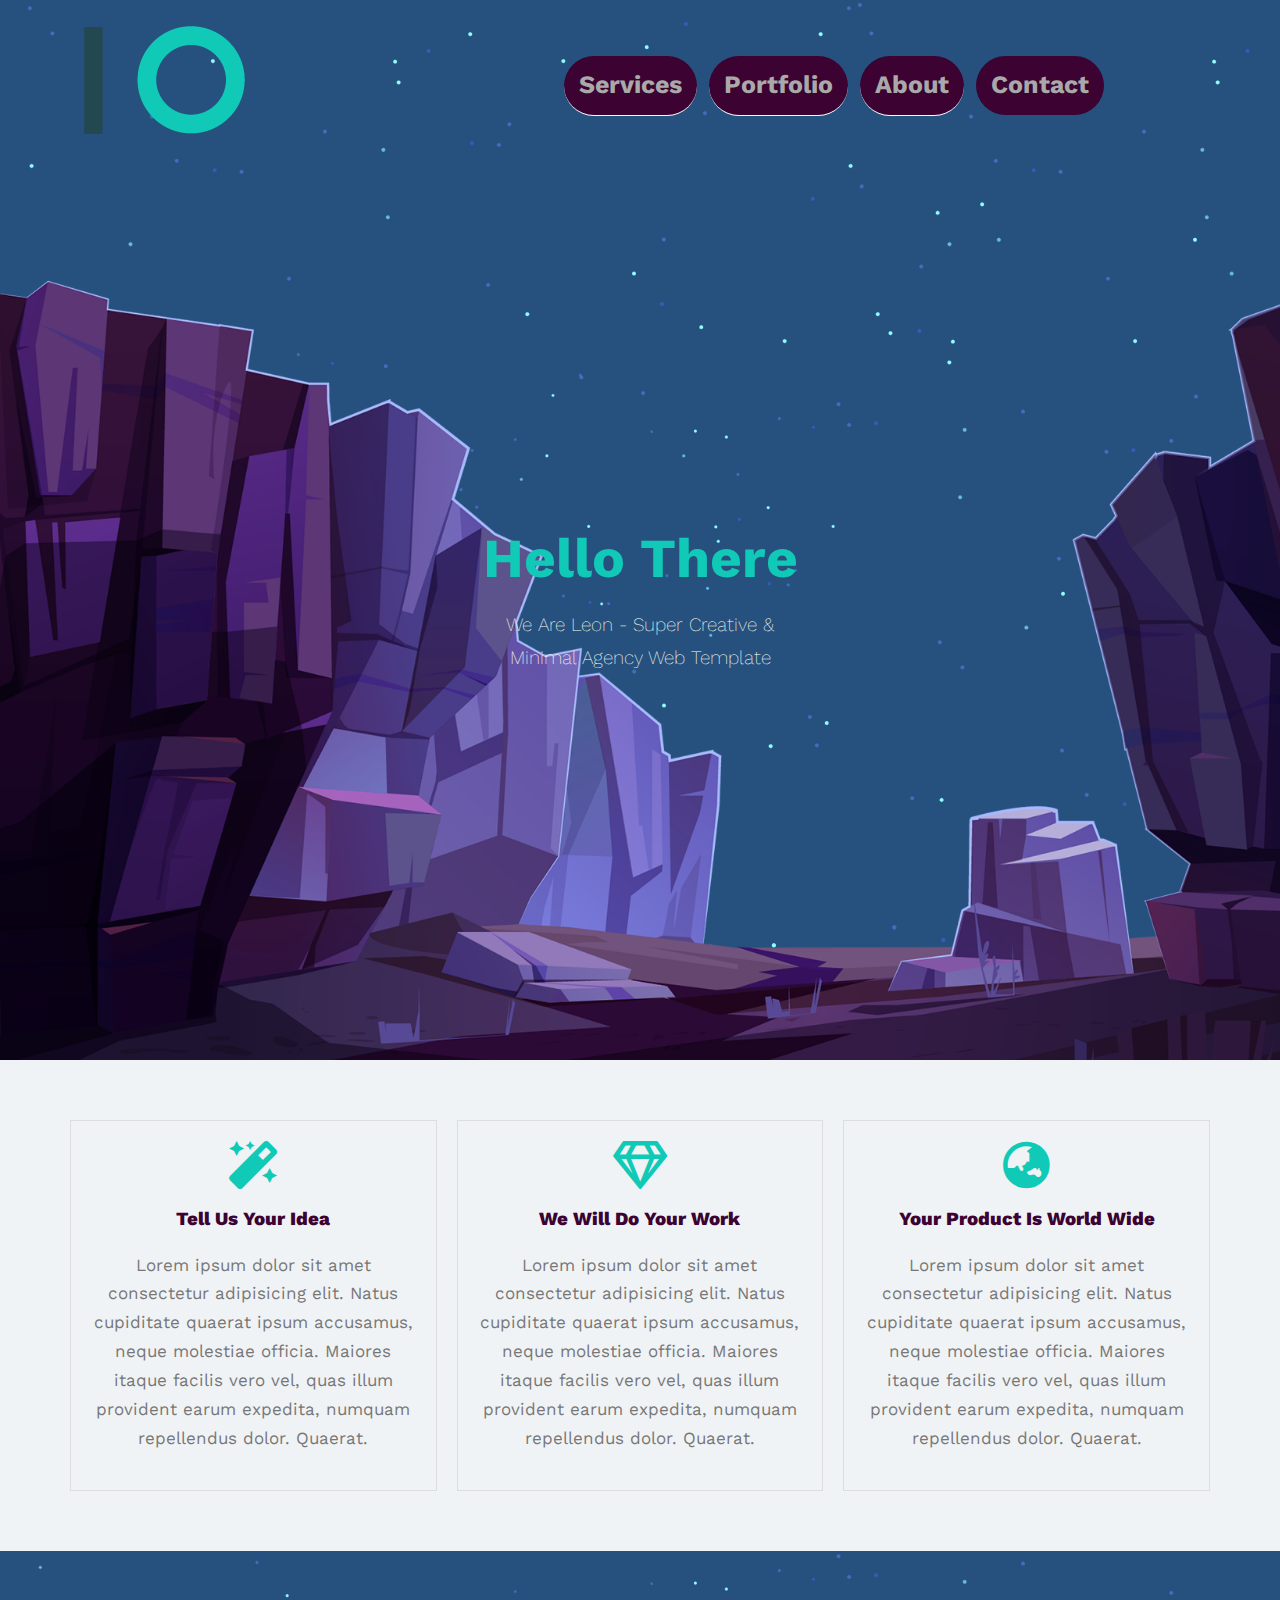
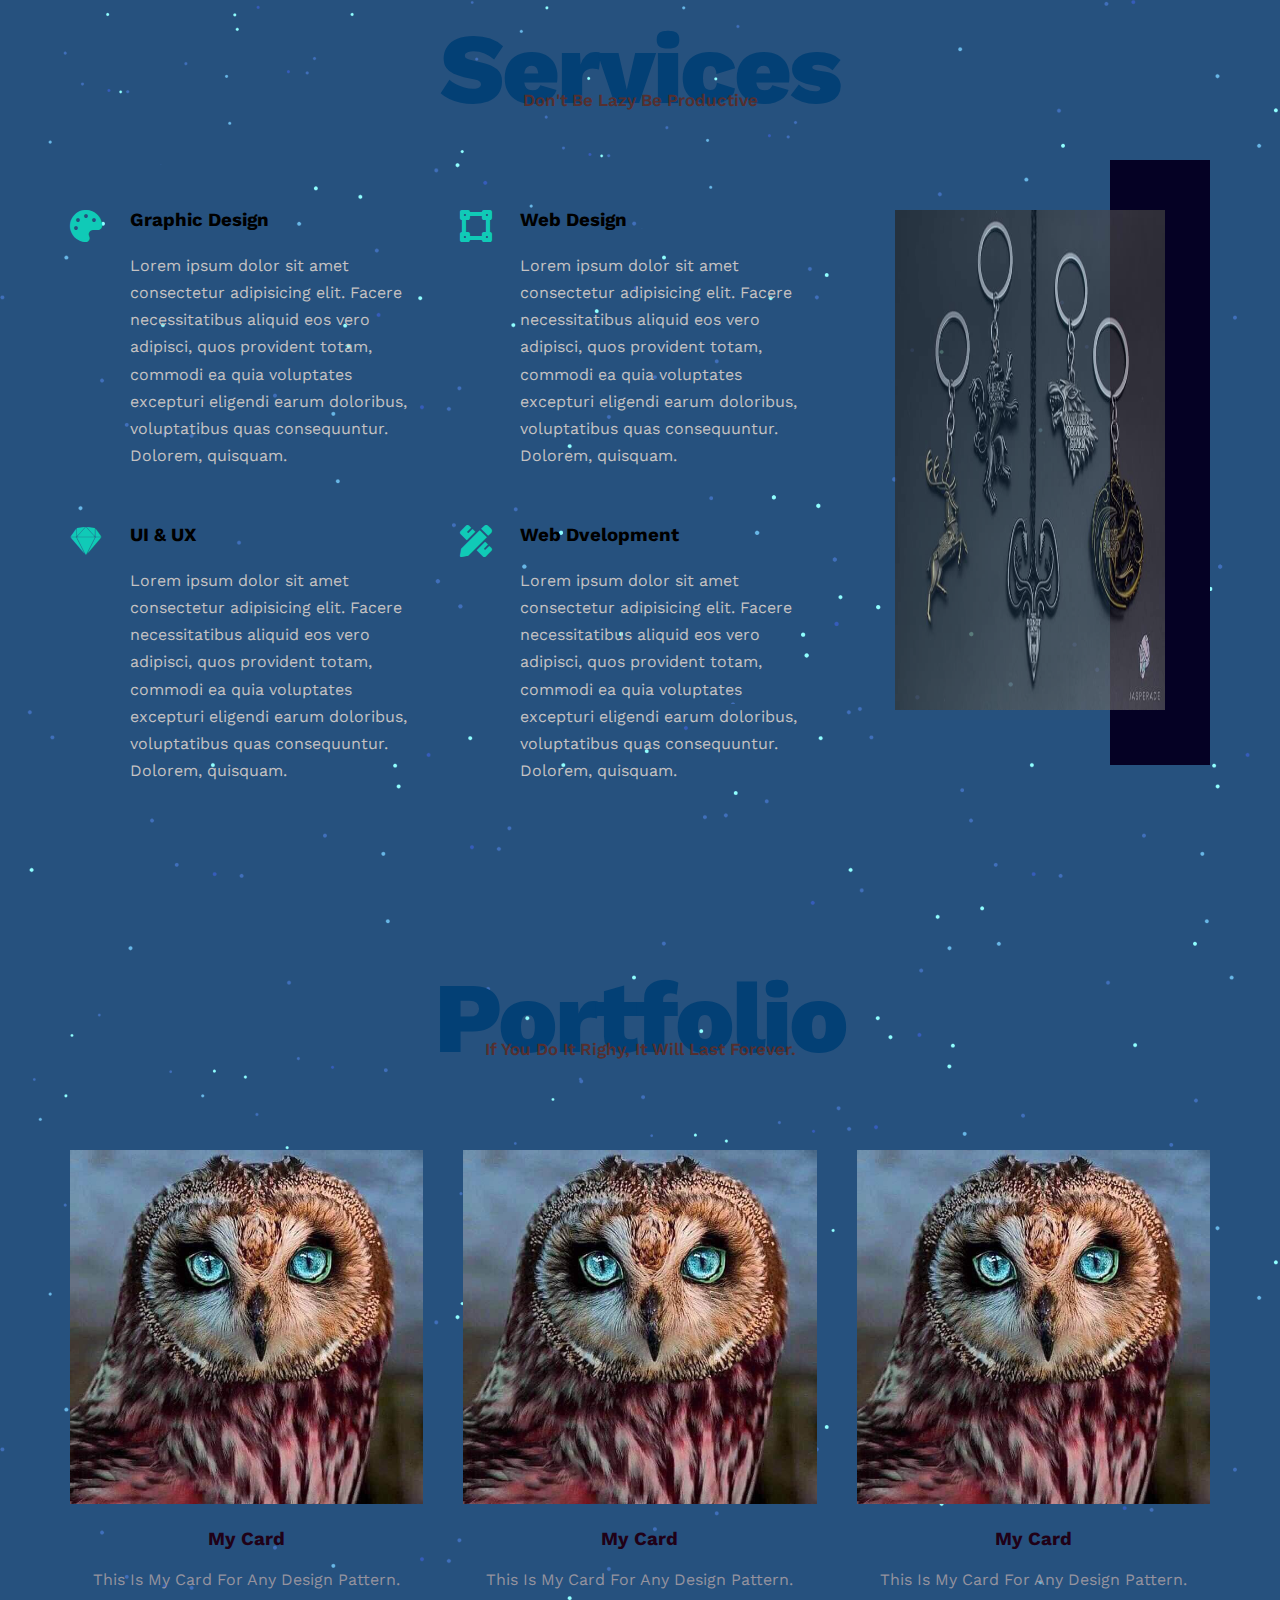
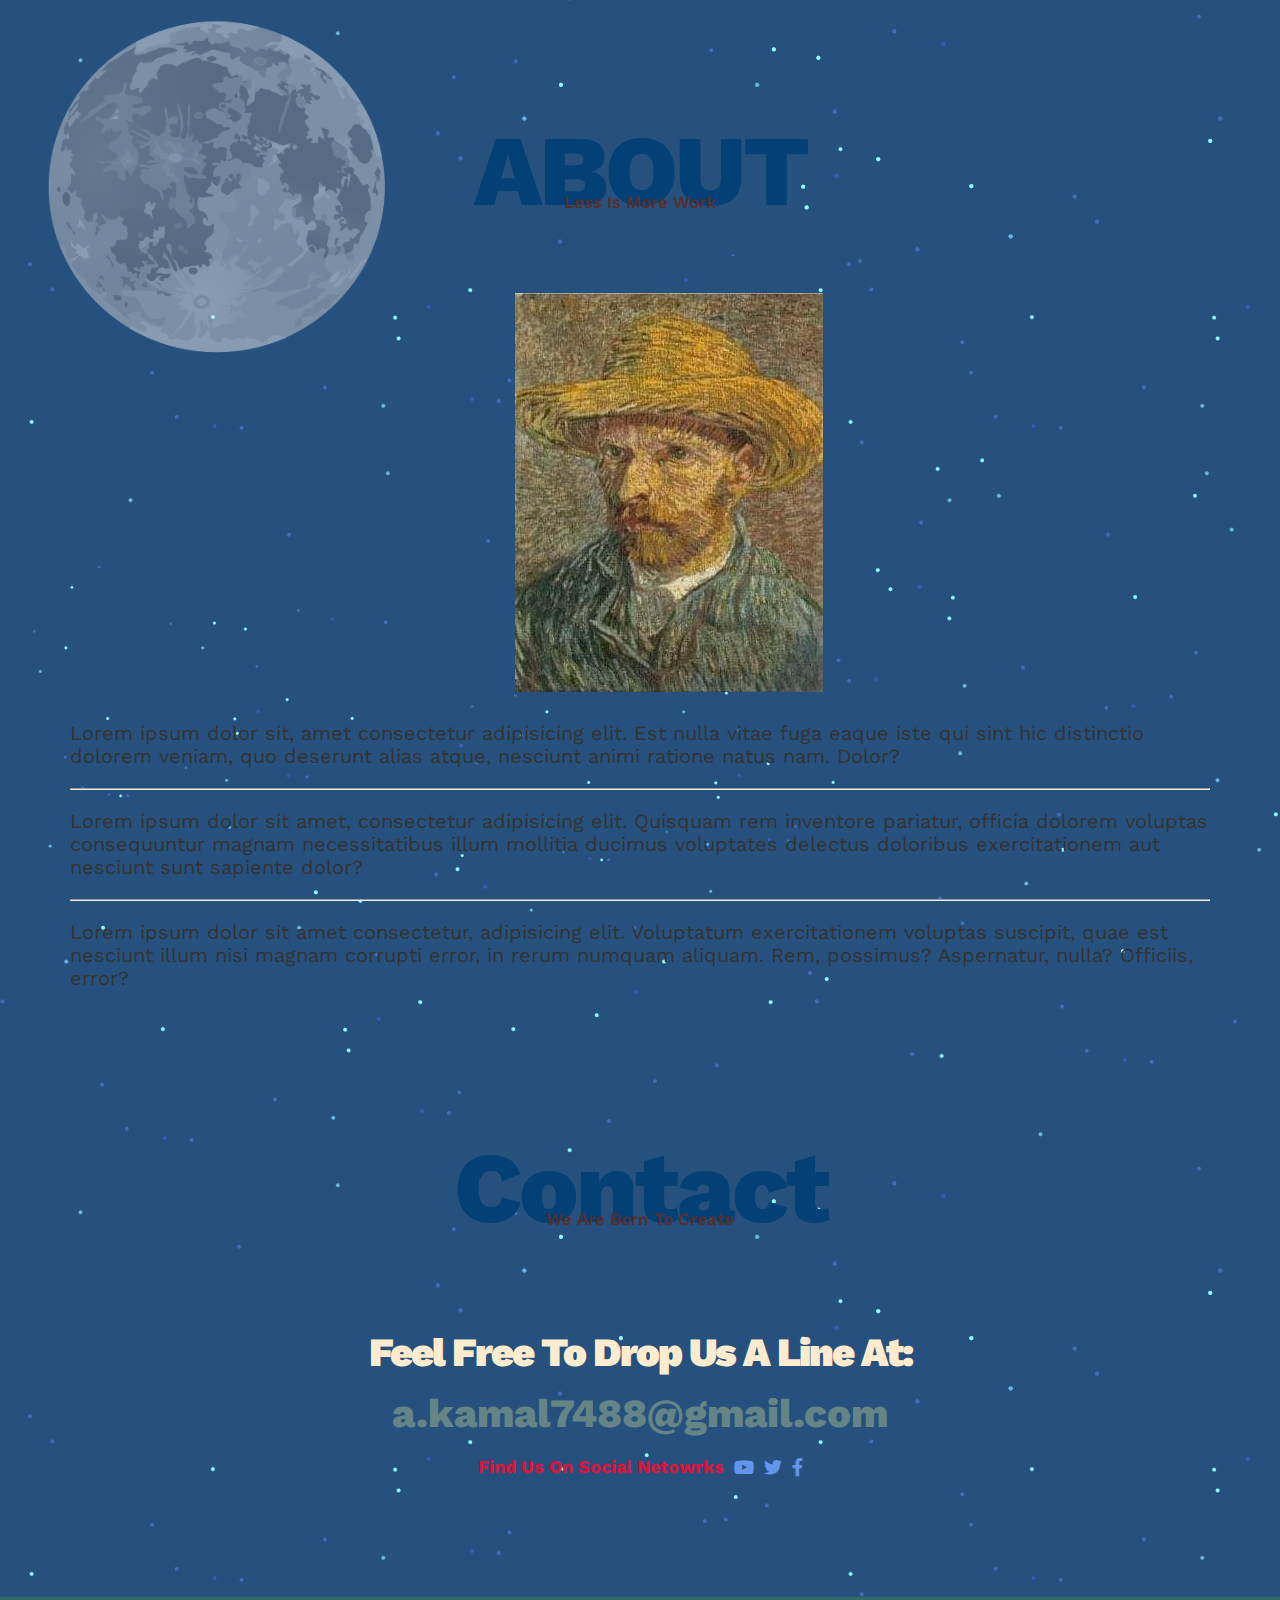
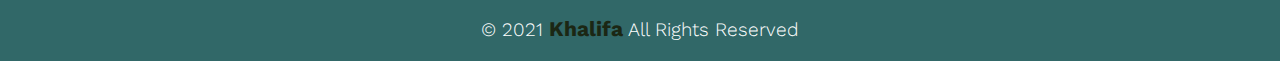
<file: temp1/index.html>
<!DOCTYPE html>
<html>

<head>
    <meta charset="utf-8">
    <meta http-equiv="X-UA-Compatible" content="IE=edge">
    <title></title>
    <meta name="description" content="">
    <meta name="viewport" content="width=device-width, initial-scale=1">
    <!--main temp css file -->
    <link rel="stylesheet" href="css/style.css">
    <!--normalize css file (recommended search if you don't know it)-->
    <link rel="stylesheet" href="css/normalize.css">
    <!--FontAwesome v5 Liberary-->
    <link rel="stylesheet" href="css/all.min.css">
    <!--google fonts link to link the specific font-family-->
    <link rel="preconnect" href="https://fonts.googleapis.com">
    <link rel="preconnect" href="https://fonts.gstatic.com" crossorigin>
    <link href="https://fonts.googleapis.com/css2?family=Work+Sans:ital,wght@0,100;0,400;0,500;0,700;0,800;1,100;1,500&display=swap" rel="stylesheet">

</head>

<body>

    <!--start header-->
    <div class="header">
        <div class="container">
            <img src="images/logo.png" alt="logo">
            <div class="links">
                <span class="icon">
                <span></span>
                <span></span>
                <span></span>
                </span>
                <ul>
                    <li> <a href="#services">Services</a></li>
                    <li> <a href="#portfolio">Portfolio</a></li>
                    <li> <a href="#about">About</a></li>
                    <li> <a href="#contact">Contact</a></li>
                </ul>

            </div>
        </div>
    </div>
    <!--end header-->
    <!--start landing -->
    <div class="landing">
        <div class="intro-text">
            <h1>Hello There</h1>
            <p>We Are Leon - Super Creative & Minimal Agency Web Template</p>
        </div>
    </div>
    <!--end landing -->
    <!-- start features section -->

    <div class="features">
        <div class="container">
            <div class="feat">
                <i class="fas fa-magic fa-3x"></i>
                <h3>Tell Us Your Idea</h3>
                <p>Lorem ipsum dolor sit amet consectetur adipisicing elit. Natus cupiditate quaerat ipsum accusamus, neque molestiae officia. Maiores itaque facilis vero vel, quas illum provident earum expedita, numquam repellendus dolor. Quaerat.</p>
            </div>

            <div class="feat">
                <i class="far fa-gem fa-3x"></i>
                <h3>We Will Do Your Work</h3>
                <p>Lorem ipsum dolor sit amet consectetur adipisicing elit. Natus cupiditate quaerat ipsum accusamus, neque molestiae officia. Maiores itaque facilis vero vel, quas illum provident earum expedita, numquam repellendus dolor. Quaerat.</p>
            </div>
            <div class="feat">
                <i class="fas fa-globe-asia fa-3x"></i>
                <h3>Your Product Is World Wide</h3>
                <p>Lorem ipsum dolor sit amet consectetur adipisicing elit. Natus cupiditate quaerat ipsum accusamus, neque molestiae officia. Maiores itaque facilis vero vel, quas illum provident earum expedita, numquam repellendus dolor. Quaerat.</p>
            </div>
        </div>
    </div>
    <!-- end features section -->

    <!-- start services section -->
    <div class="services" id="services">
        <div class="container">
            <h2 class="special-heading">Services</h2>
            <p>Don't Be Lazy Be Productive</p>
            <div class="services-content">
                <div class="col">
                    <!-- start service -->
                    <div class="srv">
                        <i class="fas fa-palette fa-2x"></i>
                        <div class="text">
                            <h3>Graphic Design</h3>
                            <p>Lorem ipsum dolor sit amet consectetur adipisicing elit. Facere necessitatibus aliquid eos vero adipisci, quos provident totam, commodi ea quia voluptates excepturi eligendi earum doloribus, voluptatibus quas consequuntur.
                                Dolorem, quisquam.</p>
                        </div>
                    </div>
                    <div class="srv">
                        <i class="fab fa-sketch fa-2x"></i>
                        <div class="text">
                            <h3>UI & UX</h3>
                            <p>Lorem ipsum dolor sit amet consectetur adipisicing elit. Facere necessitatibus aliquid eos vero adipisci, quos provident totam, commodi ea quia voluptates excepturi eligendi earum doloribus, voluptatibus quas consequuntur.
                                Dolorem, quisquam.</p>
                        </div>
                    </div>



                    <!-- end service -->

                </div>

                <div class="col">
                    <!-- start service -->
                    <div class="srv">
                        <i class="fas fa-vector-square fa-2x"></i>
                        <div class="text">
                            <h3>Web Design</h3>
                            <p>Lorem ipsum dolor sit amet consectetur adipisicing elit. Facere necessitatibus aliquid eos vero adipisci, quos provident totam, commodi ea quia voluptates excepturi eligendi earum doloribus, voluptatibus quas consequuntur.
                                Dolorem, quisquam.</p>
                        </div>
                    </div>
                    <div class="srv">
                        <i class="fas fa-pencil-ruler fa-2x"></i>
                        <div class="text">
                            <h3>Web Dvelopment</h3>
                            <p>Lorem ipsum dolor sit amet consectetur adipisicing elit. Facere necessitatibus aliquid eos vero adipisci, quos provident totam, commodi ea quia voluptates excepturi eligendi earum doloribus, voluptatibus quas consequuntur.
                                Dolorem, quisquam.</p>
                        </div>
                    </div>



                    <!-- end service -->

                </div>
                <div class="col">
                    <div class="image">
                        <img class="image-col" src="images/aa.jpg" alt="">
                    </div>


                </div>





            </div>


        </div>





    </div>
    <!-- end services section -->
    <!-- start Portfolio -->
    <div class="portfolio" id="portfolio">
        <div class="container">
            <h2 class="special-heading">Portfolio</h2>
            <p>If You Do It Righy, It Will Last Forever.</p>
            <div class="portfolio-content">
                <div class="card">
                    <img src="images/s3.jpg" alt="">
                    <div class="info">
                        <h3>My Card</h3>
                        <p>This Is My Card For Any Design Pattern.</p>
                    </div>
                </div>
                <div class="card">
                    <img src="images/s3.jpg" alt="">
                    <div class="info">
                        <h3>My Card</h3>
                        <p>This Is My Card For Any Design Pattern.</p>
                    </div>
                </div>
                <div class="card">
                    <img src="images/s3.jpg" alt="">
                    <div class="info">
                        <h3>My Card</h3>
                        <p>This Is My Card For Any Design Pattern.</p>
                    </div>
                </div>
            </div>
        </div>

    </div>


    <!-- end Portfolio -->
    <!-- start about section -->
    <div class="about" id="about">
        <div class="container">
            <h2 class="special-heading">ABOUT</h2>
            <p>Less Is More Work</p>
            <div class="about-content">
                <div class="image">
                    <img class="van" src="images/s1.jpg" alt="a">
                    <div class="img">
                        <img src="images/moon_PNG29.png" alt="aaaa">
                    </div>
                </div>
                <div class="text">
                    <p>Lorem ipsum dolor sit, amet consectetur adipisicing elit. Est nulla vitae fuga eaque iste qui sint hic distinctio dolorem veniam, quo deserunt alias atque, nesciunt animi ratione natus nam. Dolor?</p>
                    <hr />
                    <p>Lorem ipsum dolor sit amet, consectetur adipisicing elit. Quisquam rem inventore pariatur, officia dolorem voluptas consequuntur magnam necessitatibus illum mollitia ducimus voluptates delectus doloribus exercitationem aut nesciunt
                        sunt sapiente dolor?</p>
                    <hr />
                    <p>Lorem ipsum dolor sit amet consectetur, adipisicing elit. Voluptatum exercitationem voluptas suscipit, quae est nesciunt illum nisi magnam corrupti error, in rerum numquam aliquam. Rem, possimus? Aspernatur, nulla? Officiis, error?</p>
                </div>
            </div>
        </div>
    </div>


    <!-- end about section -->


    <!-- start contact section -->
    <div class="contact" id="contact">
        <div class="container">
            <h2 class="special-heading">Contact</h2>
            <p>We Are Born To Create</p>
            <div class="info">
                <p class="label">Feel Free To Drop Us A Line At:</p>
                <a href="mailto:a.kamal7488@gmail.com?subject=contact">a.kamal7488@gmail.com</a>
                <div class="social">
                    Find Us On Social Netowrks
                    <i class="fab fa-youtube"></i>
                    <i class="fab fa-twitter"></i>
                    <i class="fab fa-facebook-f"></i>
                </div>

            </div>

        </div>
    </div>
    <!-- end contact section -->
    <!-- start footer -->
    <div class="footer">
        &copy; 2021 <span>Khalifa</span> All Rights Reserved
    </div>
    <!-- end footer -->

</body>

</html>
</file>
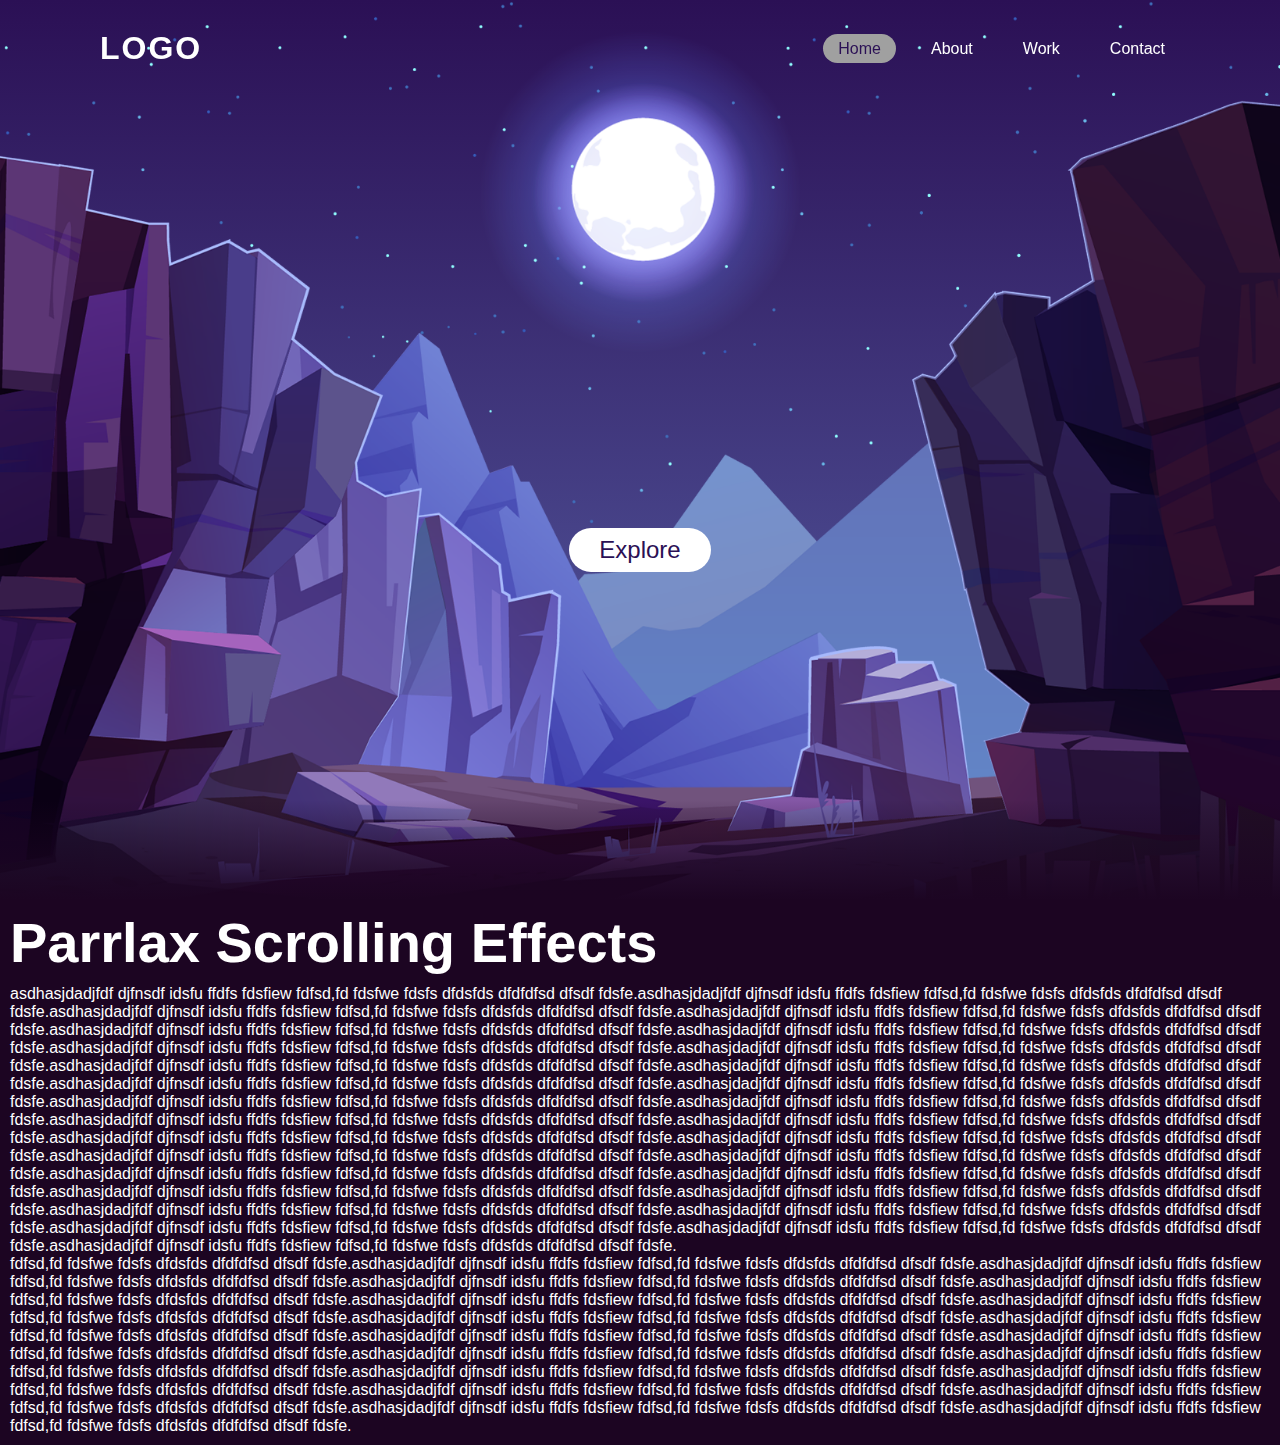
<file: landPage/land.html>
<!DOCTYPE html>
<html lang="en">

<head>
    <meta charset="UTF-8">
    <meta http-equiv="X-UA-Compatible" content="IE=edge">
    <meta name="viewport" content="width=device-width, initial-scale=1.0">
    <title>Document</title>
    <link rel="stylesheet" href="style.css">
</head>

<body>
    <header>
        <a href="#" class="logo">Logo</a>
        <ul>
            <li><a href="#" class="active">Home</a></li>
            <li><a href="#">About</a></li>
            <li><a href="#">Work</a></li>
            <li><a href="#">Contact</a></li>
        </ul>
    </header>
    <section>
        <img src="stars.png" id="stars">
        <img src="moon.png" id="moon">
        <h2 id="text">Moon Light</h2>
        <a href="#sec" id="btn">Explore</a>
        <img src="mountains_behind.png" id="mountains_behind">
        <img src="mountains_front.png" id="mountains_front">
    </section>
    <div class="sec" id="sec">
        <h2>Parrlax Scrolling Effects</h2>
        <p>asdhasjdadjfdf djfnsdf idsfu ffdfs fdsfiew fdfsd,fd fdsfwe fdsfs dfdsfds dfdfdfsd dfsdf fdsfe.asdhasjdadjfdf djfnsdf idsfu ffdfs fdsfiew fdfsd,fd fdsfwe fdsfs dfdsfds dfdfdfsd dfsdf fdsfe.asdhasjdadjfdf djfnsdf idsfu ffdfs fdsfiew fdfsd,fd fdsfwe
            fdsfs dfdsfds dfdfdfsd dfsdf fdsfe.asdhasjdadjfdf djfnsdf idsfu ffdfs fdsfiew fdfsd,fd fdsfwe fdsfs dfdsfds dfdfdfsd dfsdf fdsfe.asdhasjdadjfdf djfnsdf idsfu ffdfs fdsfiew fdfsd,fd fdsfwe fdsfs dfdsfds dfdfdfsd dfsdf fdsfe.asdhasjdadjfdf djfnsdf
            idsfu ffdfs fdsfiew fdfsd,fd fdsfwe fdsfs dfdsfds dfdfdfsd dfsdf fdsfe.asdhasjdadjfdf djfnsdf idsfu ffdfs fdsfiew fdfsd,fd fdsfwe fdsfs dfdsfds dfdfdfsd dfsdf fdsfe.asdhasjdadjfdf djfnsdf idsfu ffdfs fdsfiew fdfsd,fd fdsfwe fdsfs dfdsfds dfdfdfsd
            dfsdf fdsfe.asdhasjdadjfdf djfnsdf idsfu ffdfs fdsfiew fdfsd,fd fdsfwe fdsfs dfdsfds dfdfdfsd dfsdf fdsfe.asdhasjdadjfdf djfnsdf idsfu ffdfs fdsfiew fdfsd,fd fdsfwe fdsfs dfdsfds dfdfdfsd dfsdf fdsfe.asdhasjdadjfdf djfnsdf idsfu ffdfs fdsfiew
            fdfsd,fd fdsfwe fdsfs dfdsfds dfdfdfsd dfsdf fdsfe.asdhasjdadjfdf djfnsdf idsfu ffdfs fdsfiew fdfsd,fd fdsfwe fdsfs dfdsfds dfdfdfsd dfsdf fdsfe.asdhasjdadjfdf djfnsdf idsfu ffdfs fdsfiew fdfsd,fd fdsfwe fdsfs dfdsfds dfdfdfsd dfsdf fdsfe.asdhasjdadjfdf
            djfnsdf idsfu ffdfs fdsfiew fdfsd,fd fdsfwe fdsfs dfdsfds dfdfdfsd dfsdf fdsfe.asdhasjdadjfdf djfnsdf idsfu ffdfs fdsfiew fdfsd,fd fdsfwe fdsfs dfdsfds dfdfdfsd dfsdf fdsfe.asdhasjdadjfdf djfnsdf idsfu ffdfs fdsfiew fdfsd,fd fdsfwe fdsfs dfdsfds
            dfdfdfsd dfsdf fdsfe.asdhasjdadjfdf djfnsdf idsfu ffdfs fdsfiew fdfsd,fd fdsfwe fdsfs dfdsfds dfdfdfsd dfsdf fdsfe.asdhasjdadjfdf djfnsdf idsfu ffdfs fdsfiew fdfsd,fd fdsfwe fdsfs dfdsfds dfdfdfsd dfsdf fdsfe.asdhasjdadjfdf djfnsdf idsfu ffdfs
            fdsfiew fdfsd,fd fdsfwe fdsfs dfdsfds dfdfdfsd dfsdf fdsfe.asdhasjdadjfdf djfnsdf idsfu ffdfs fdsfiew fdfsd,fd fdsfwe fdsfs dfdsfds dfdfdfsd dfsdf fdsfe.asdhasjdadjfdf djfnsdf idsfu ffdfs fdsfiew fdfsd,fd fdsfwe fdsfs dfdsfds dfdfdfsd dfsdf
            fdsfe.asdhasjdadjfdf djfnsdf idsfu ffdfs fdsfiew fdfsd,fd fdsfwe fdsfs dfdsfds dfdfdfsd dfsdf fdsfe.asdhasjdadjfdf djfnsdf idsfu ffdfs fdsfiew fdfsd,fd fdsfwe fdsfs dfdsfds dfdfdfsd dfsdf fdsfe.asdhasjdadjfdf djfnsdf idsfu ffdfs fdsfiew fdfsd,fd
            fdsfwe fdsfs dfdsfds dfdfdfsd dfsdf fdsfe.asdhasjdadjfdf djfnsdf idsfu ffdfs fdsfiew fdfsd,fd fdsfwe fdsfs dfdsfds dfdfdfsd dfsdf fdsfe.asdhasjdadjfdf djfnsdf idsfu ffdfs fdsfiew fdfsd,fd fdsfwe fdsfs dfdsfds dfdfdfsd dfsdf fdsfe.asdhasjdadjfdf
            djfnsdf idsfu ffdfs fdsfiew fdfsd,fd fdsfwe fdsfs dfdsfds dfdfdfsd dfsdf fdsfe.asdhasjdadjfdf djfnsdf idsfu ffdfs fdsfiew fdfsd,fd fdsfwe fdsfs dfdsfds dfdfdfsd dfsdf fdsfe.asdhasjdadjfdf djfnsdf idsfu ffdfs fdsfiew fdfsd,fd fdsfwe fdsfs dfdsfds
            dfdfdfsd dfsdf fdsfe. <br> fdfsd,fd fdsfwe fdsfs dfdsfds dfdfdfsd dfsdf fdsfe.asdhasjdadjfdf djfnsdf idsfu ffdfs fdsfiew fdfsd,fd fdsfwe fdsfs dfdsfds dfdfdfsd dfsdf fdsfe.asdhasjdadjfdf djfnsdf idsfu ffdfs fdsfiew fdfsd,fd fdsfwe fdsfs dfdsfds
            dfdfdfsd dfsdf fdsfe.asdhasjdadjfdf djfnsdf idsfu ffdfs fdsfiew fdfsd,fd fdsfwe fdsfs dfdsfds dfdfdfsd dfsdf fdsfe.asdhasjdadjfdf djfnsdf idsfu ffdfs fdsfiew fdfsd,fd fdsfwe fdsfs dfdsfds dfdfdfsd dfsdf fdsfe.asdhasjdadjfdf djfnsdf idsfu ffdfs
            fdsfiew fdfsd,fd fdsfwe fdsfs dfdsfds dfdfdfsd dfsdf fdsfe.asdhasjdadjfdf djfnsdf idsfu ffdfs fdsfiew fdfsd,fd fdsfwe fdsfs dfdsfds dfdfdfsd dfsdf fdsfe.asdhasjdadjfdf djfnsdf idsfu ffdfs fdsfiew fdfsd,fd fdsfwe fdsfs dfdsfds dfdfdfsd dfsdf
            fdsfe.asdhasjdadjfdf djfnsdf idsfu ffdfs fdsfiew fdfsd,fd fdsfwe fdsfs dfdsfds dfdfdfsd dfsdf fdsfe.asdhasjdadjfdf djfnsdf idsfu ffdfs fdsfiew fdfsd,fd fdsfwe fdsfs dfdsfds dfdfdfsd dfsdf fdsfe.asdhasjdadjfdf djfnsdf idsfu ffdfs fdsfiew fdfsd,fd
            fdsfwe fdsfs dfdsfds dfdfdfsd dfsdf fdsfe.asdhasjdadjfdf djfnsdf idsfu ffdfs fdsfiew fdfsd,fd fdsfwe fdsfs dfdsfds dfdfdfsd dfsdf fdsfe.asdhasjdadjfdf djfnsdf idsfu ffdfs fdsfiew fdfsd,fd fdsfwe fdsfs dfdsfds dfdfdfsd dfsdf fdsfe.asdhasjdadjfdf
            djfnsdf idsfu ffdfs fdsfiew fdfsd,fd fdsfwe fdsfs dfdsfds dfdfdfsd dfsdf fdsfe.asdhasjdadjfdf djfnsdf idsfu ffdfs fdsfiew fdfsd,fd fdsfwe fdsfs dfdsfds dfdfdfsd dfsdf fdsfe.asdhasjdadjfdf djfnsdf idsfu ffdfs fdsfiew fdfsd,fd fdsfwe fdsfs dfdsfds
            dfdfdfsd dfsdf fdsfe.asdhasjdadjfdf djfnsdf idsfu ffdfs fdsfiew fdfsd,fd fdsfwe fdsfs dfdsfds dfdfdfsd dfsdf fdsfe.asdhasjdadjfdf djfnsdf idsfu ffdfs fdsfiew fdfsd,fd fdsfwe fdsfs dfdsfds dfdfdfsd dfsdf fdsfe.asdhasjdadjfdf djfnsdf idsfu ffdfs
            fdsfiew fdfsd,fd fdsfwe fdsfs dfdsfds dfdfdfsd dfsdf fdsfe. <br> </p>
    </div>
    <script>
        let stars = document.getElementById('stars');
        let btn = document.getElementById('btn');
        let text = document.getElementById('text');
        let moon = document.getElementById('moon');
        let mountains_behind = document.getElementById('mountains_behind');
        let mountains_front = document.getElementById('mountains_front');
        let header = document.querySelector('header');
        window.addEventListener('scroll', function() {
            let value = window.scrollY;
            stars.style.left = value * 0.25 + 'px';
            moon.style.top = value * 1.05 + 'px';
            moon.style.right = value * 1.05 + 'px';
            mountains_behind.style.top = value * 0.5 + 'px';
            mountains_front.style.top = value * 0 + 'px';
            text.style.marginRight = value * 4 + 'px';
            text.style.marginTop = value * 2 + 'px';
            btn.style.marginTop = value * 2 + 'px';
            header.style.top = value * 0.5 + 'px';

        })
    </script>
</body>

</html>
</file>
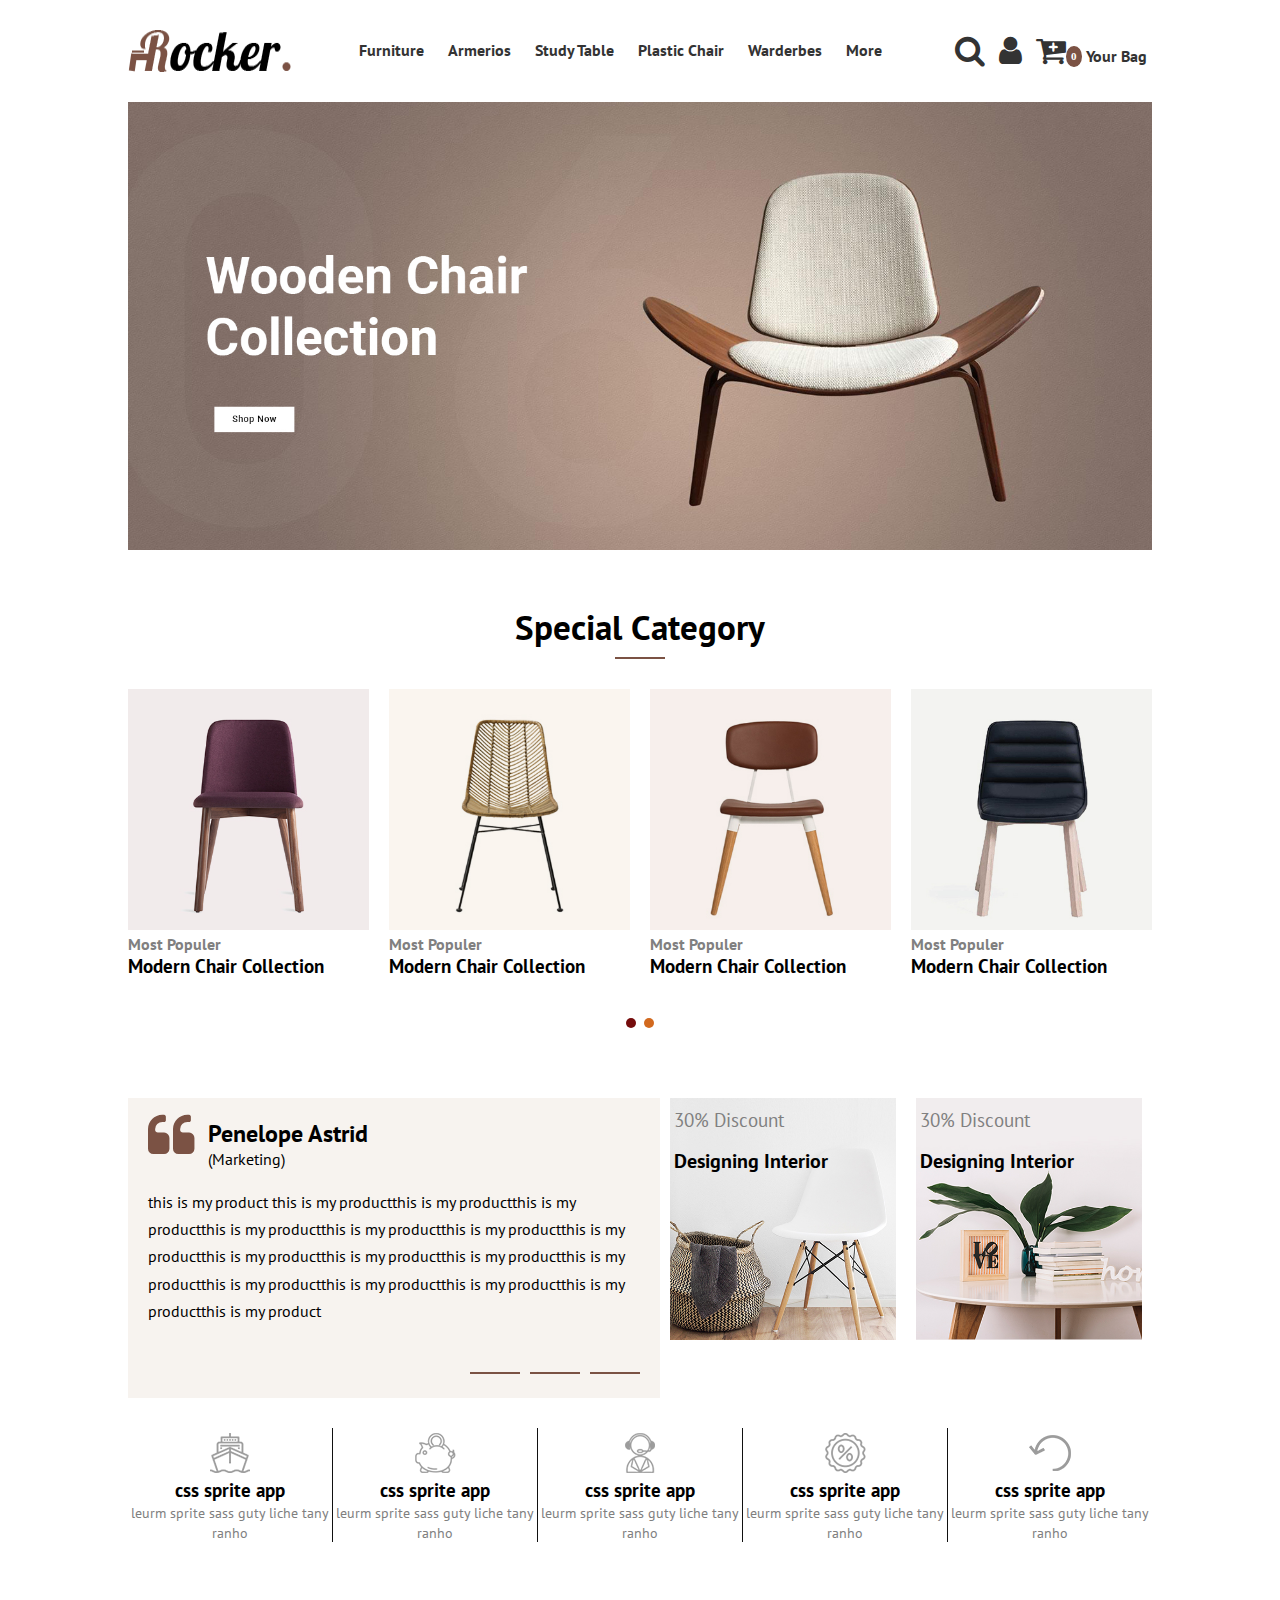
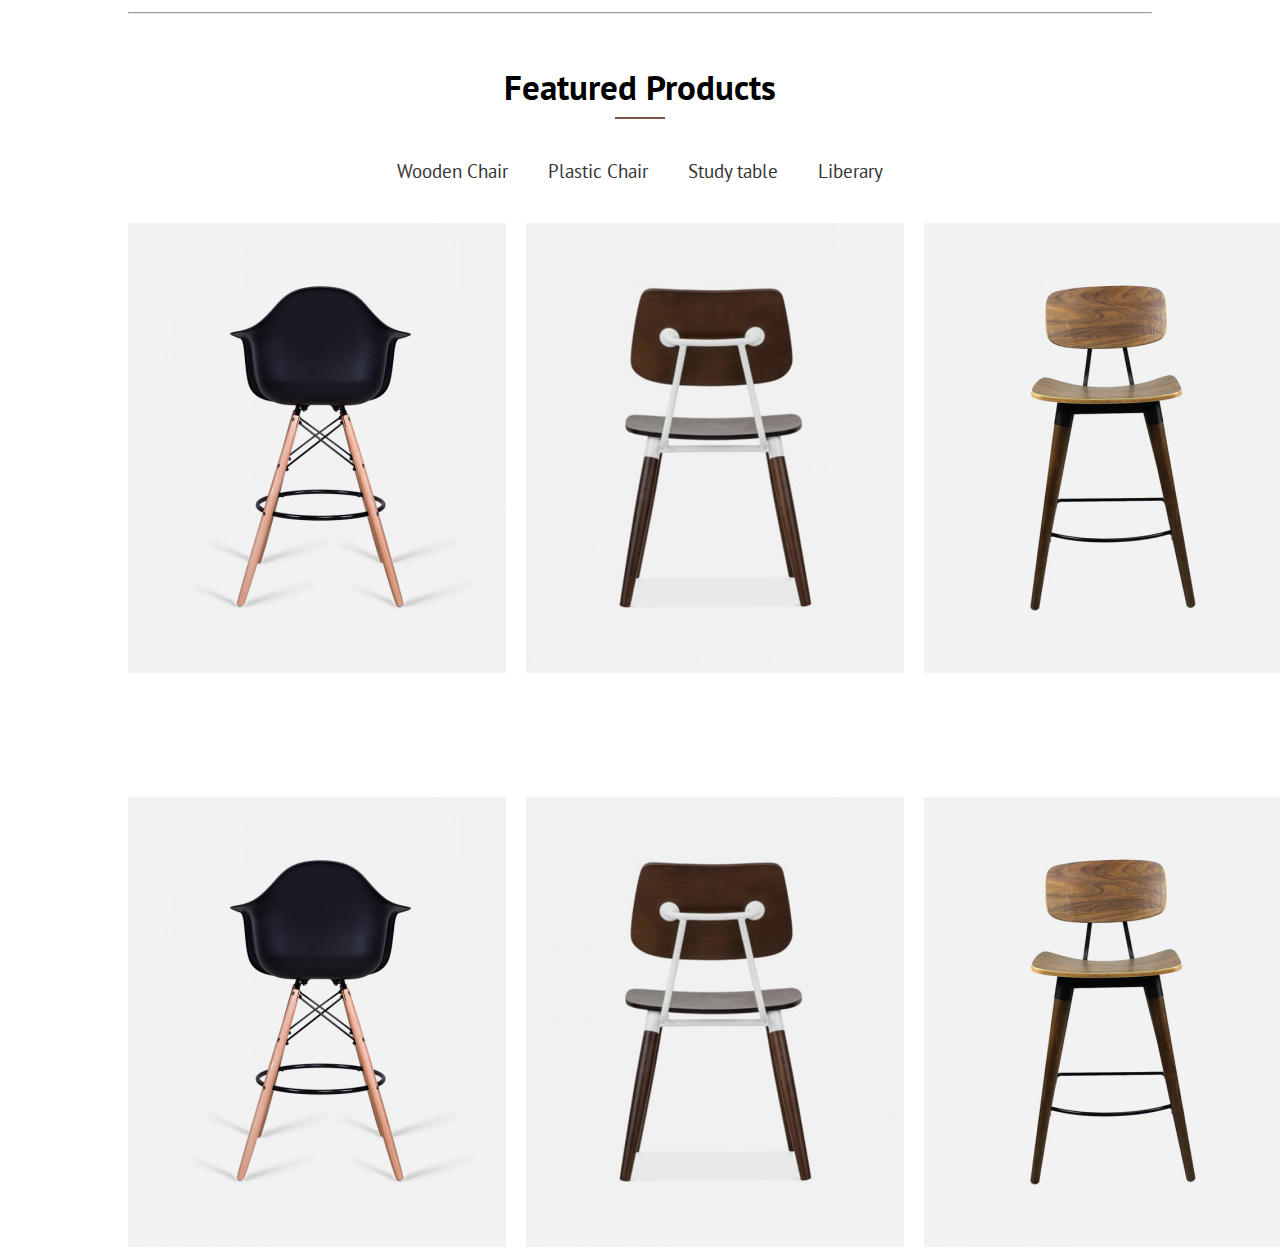
<file: New template (HTML5,CSS3)/template.html>
<!DOCTYPE html>
<html lang="en">

<head>
    <meta charset="UTF-8">
    <meta http-equiv="X-UA-Compatible" content="IE=edge">
    <meta name="viewport" content="width=device-width, initial-scale=1.0">
    <title>Document</title>
    <style>
        @import url('https://fonts.googleapis.com/css2?family=PT+Sans&display=swap');
    </style>
    <link rel="stylesheet" href="css/font-awesome.min.css">
    <link rel="stylesheet" href="css/style.css">
</head>

<body>
    <header>
        <div class="container">

            <div class="header-content">
                <img src="images/logo.png" alt="logo">
                <nav class="navbar">
                    <ul class="list-unstyled">
                        <li class="dropdown"><a href="#" class="link-item">Furniture</a>
                            <div class="dropdown-menu">
                                <ul class="list-unstyled">
                                    <li><a href="#">Study Table</a></li>
                                    <li><a href="#">Study Table</a></li>
                                    <li><a href="#">Study Table</a></li>
                                    <li><a href="#">Study Table</a></li>
                                    <li><a href="#">Study Table</a></li>

                                </ul>
                                <ul class="list-unstyled">
                                    <li><a href="#">Study Table</a></li>
                                    <li><a href="#">Study Table</a></li>
                                    <li><a href="#">Study Table</a></li>
                                    <li><a href="#">Study Table</a></li>
                                    <li><a href="#">Study Table</a></li>

                                </ul>
                                <ul class="list-unstyled">
                                    <li><a href="#">Study Table</a></li>
                                    <li><a href="#">Study Table</a></li>
                                    <li><a href="#">Study Table</a></li>
                                    <li><a href="#">Study Table</a></li>
                                    <li><a href="#">Study Table</a></li>

                                </ul>

                            </div>

                        </li>
                        <li class="dropdown"><a href="#" class="link-item">Armerios</a>
                            <div class="dropdown-menu">
                                <ul class="list-unstyled">
                                    <li><a href="#">Study Table</a></li>
                                    <li><a href="#">Study Table</a></li>
                                    <li><a href="#">Study Table</a></li>
                                    <li><a href="#">Study Table</a></li>
                                    <li><a href="#">Study Table</a></li>

                                </ul>
                                <ul class="list-unstyled">
                                    <li><a href="#">Study Table</a></li>
                                    <li><a href="#">Study Table</a></li>
                                    <li><a href="#">Study Table</a></li>
                                    <li><a href="#">Study Table</a></li>
                                    <li><a href="#">Study Table</a></li>

                                </ul>
                                <ul class="list-unstyled">
                                    <li><a href="#">Study Table</a></li>
                                    <li><a href="#">Study Table</a></li>
                                    <li><a href="#">Study Table</a></li>
                                    <li><a href="#">Study Table</a></li>
                                    <li><a href="#">Study Table</a></li>

                                </ul>

                            </div>

                        </li>
                        <li><a href="#" class="link-item">Study Table</a></li>
                        <li><a href="#" class="link-item">Plastic Chair</a></li>
                        <li><a href="#" class="link-item">Warderbes</a></li>
                        <li class="dropdown"><a href="#" class="link-item">More</a>
                            <div class="dropdown-menu">
                                <ul class="list-unstyled">
                                    <li><a href="#">Study Table</a></li>
                                    <li><a href="#">Study Table</a></li>
                                    <li><a href="#">Study Table</a></li>
                                    <li><a href="#">Study Table</a></li>
                                    <li><a href="#">Study Table</a></li>

                                </ul>
                                <ul class="list-unstyled">
                                    <li><a href="#">Study Table</a></li>
                                    <li><a href="#">Study Table</a></li>
                                    <li><a href="#">Study Table</a></li>
                                    <li><a href="#">Study Table</a></li>
                                    <li><a href="#">Study Table</a></li>

                                </ul>
                                <ul class="list-unstyled">
                                    <li><a href="#">Study Table</a></li>
                                    <li><a href="#">Study Table</a></li>
                                    <li><a href="#">Study Table</a></li>
                                    <li><a href="#">Study Table</a></li>
                                    <li><a href="#">Study Table</a></li>

                                </ul>

                            </div>

                        </li>
                    </ul>
                </nav>
                <div class="login">
                    <ul class="list-unstyled">
                        <li> <i class="fa fa-search fa-2x"></i></li>
                        <li><i class="fa fa-user fa-2x"></i></li>
                        <li><i class="fa fa-cart-plus fa-2x"></i>Your Bag</li>
                    </ul>

                </div>

            </div>

        </div>
    </header>
    <section class="slider">
        <div class="container">
            <img src="images/main-banner-1-1600x700.jpg" class="any" alt="any">
            <div class="c">
                <span class="q"></span>
                <span class="w"></span>
            </div>
        </div>
    </section>
    <section class="category">
        <div class="section-header">
            <h2 class="section-title">Special Category</h2>
            <span class="line"></span>
        </div>
        <div class="container">
            <div class="category-items">
                <div class="category-item">
                    <img src="images/category-banner1.jpg" alt="category-banner1">
                    <h4 class="category-item-subtitle">Most Populer</h4>
                    <h3 class="category-item-title">Modern Chair Collection</h3>
                    <i class="fa fa-angle-right fa-2x icon"></i>
                </div>
                <div class="category-item">
                    <img src="images/category-banner2.jpg" alt="category-banner1">
                    <h4 class="category-item-subtitle">Most Populer</h4>
                    <h3 class="category-item-title">Modern Chair Collection</h3>
                    <i class="fa fa-angle-right fa-2x icon"></i>
                </div>
                <div class="category-item">
                    <img src="images/category-banner3.jpg" alt="category-banner1">
                    <h4 class="category-item-subtitle">Most Populer</h4>
                    <h3 class="category-item-title">Modern Chair Collection</h3>
                    <i class="fa fa-angle-right fa-2x icon"></i>
                </div>
                <div class="category-item">
                    <img src="images/category-banner4.jpg" alt="category-banner1">
                    <h4 class="category-item-subtitle">Most Populer</h4>
                    <h3 class="category-item-title">Modern Chair Collection</h3>
                    <i class="fa fa-angle-right fa-2x icon"></i>
                </div>
            </div>
            <div class="c">
                <span class="q"></span>
                <span class="w"></span>
            </div>


            <div class="discount">
                <div class="discount-disc">
                    <div class="top">
                        <i class="icon fa fa-quote-left fa-lg"></i>
                        <h2 class="discount-title">Penelope Astrid</h2>
                        <span class="discount-subtitle">(Marketing)</span>
                    </div>
                    <p>this is my product this is my productthis is my productthis is my productthis is my productthis is my productthis is my productthis is my productthis is my productthis is my productthis is my productthis is my productthis is my productthis
                        is my productthis is my productthis is my productthis is my product </p>

                    <div class="bullets"><span></span><span></span><span></span></div>

                </div>
                <div class="discount-item">
                    <div class="item-info">
                        <img src="images/cms-banner-1.jpg" alt="sas">
                        <h3>30% Discount</h3>
                        <h2> Designing Interior</h2>
                    </div>
                </div>
                <div class="discount-item">
                    <div class="item-info">
                        <img src="images/cms-banner-2.jpg" alt="sas">
                        <h3>30% Discount</h3>
                        <h2> Designing Interior</h2>
                    </div>
                </div>

            </div>
            <div class="sprites">
                <div class="sprite-item">
                    <div class="sprite-icon sprite-item-1"></div>
                    <div class="info">
                        <h3>css sprite app</h3>
                        <span>leurm sprite sass guty liche tany ranho</span>
                    </div>
                </div>
                <div class="sprite-item">
                    <div class="sprite-icon sprite-item-2"></div>
                    <div class="info">
                        <h3>css sprite app</h3>
                        <span>leurm sprite sass guty liche tany ranho</span>
                    </div>
                </div>
                <div class="sprite-item">
                    <div class="sprite-icon sprite-item-3"></div>
                    <div class="info">
                        <h3>css sprite app</h3>
                        <span>leurm sprite sass guty liche tany ranho</span>
                    </div>
                </div>
                <div class="sprite-item">
                    <div class="sprite-icon sprite-item-4"></div>
                    <div class="info">
                        <h3>css sprite app</h3>
                        <span>leurm sprite sass guty liche tany ranho</span>
                    </div>
                </div>
                <div class="sprite-item">
                    <div class="sprite-icon sprite-item-5"></div>
                    <div class="info">
                        <h3>css sprite app</h3>
                        <span>leurm sprite sass guty liche tany ranho</span>
                    </div>
                </div>

            </div>


            <hr>
        </div>

    </section>
    <section class="products">
        <div class="section-header">
            <h2 class="section-title">Featured Products</h2>
            <span class="line"></span>
        </div>
        <div class="container">

            <ul class="list-products list-unstyled">
                <li>Wooden Chair</li>
                <li>Plastic Chair</li>
                <li>Study table</li>
                <li>Liberary</li>
            </ul>
            <div class="products-items">
                <div class="product-item">
                    <div class="product-image">
                        <img src="images/chair1.jpg" alt="as">
                        <div class="product-overlay">
                            <img src="images/chair2.jpg" alt="a">

                            <ul class="list-unstyled">
                                <li><i class="fa fa-facebook fa-lg"></i></li>
                                <li><i class="fa fa-instagram fa-lg"></i></li>
                                <li><i class="fa fa-twitter fa-lg"></i></li>
                                <li><i class="fa fa-facebook fa-lg"></i></li>
                            </ul>
                            <br>
                            <div class="product-info">
                                <i class="active fa fa-star-o fa-sm"></i>
                                <i class="active fa fa-star-o fa-sm"></i>
                                <i class="active fa fa-star-o fa-sm"></i>
                                <i class="active fa fa-star-o fa-sm"></i>
                                <i class="active fa fa-star-o fa-sm"></i>
                                <br>
                                <span>Product item</span>
                                <h3>108.8$</h3>
                            </div>
                        </div>
                    </div>
                </div>
                <div class="product-item">
                    <div class="product-image">
                        <img src="images/chair3.jpg" alt="as">
                        <div class="product-overlay">
                            <img src="images/chair4.jpg" alt="a">

                            <ul class="list-unstyled">
                                <li><i class="fa fa-facebook fa-lg"></i></li>
                                <li><i class="fa fa-instagram fa-lg"></i></li>
                                <li><i class="fa fa-twitter fa-lg"></i></li>
                                <li><i class="fa fa-facebook fa-lg"></i></li>
                            </ul>
                            <br>
                            <div class="product-info">
                                <i class="active fa fa-star-o fa-sm"></i>
                                <i class="active fa fa-star-o fa-sm"></i>
                                <i class="active fa fa-star-o fa-sm"></i>
                                <i class="active fa fa-star-o fa-sm"></i>
                                <i class="active fa fa-star-o fa-sm"></i>
                                <br>
                                <span>Product item</span>
                                <h3>108.8$</h3>
                            </div>
                        </div>
                    </div>
                </div>
                <div class="product-item">
                    <div class="product-image">
                        <img src="images/chair5.jpg" alt="as">
                        <div class="product-overlay">
                            <img src="images/chair6.jpg" alt="a">

                            <ul class="list-unstyled">
                                <li><i class="fa fa-facebook fa-lg"></i></li>
                                <li><i class="fa fa-instagram fa-lg"></i></li>
                                <li><i class="fa fa-twitter fa-lg"></i></li>
                                <li><i class="fa fa-facebook fa-lg"></i></li>
                            </ul>
                            <br>
                            <div class="product-info">
                                <i class="active fa fa-star-o fa-sm"></i>
                                <i class="active fa fa-star-o fa-sm"></i>
                                <i class="active fa fa-star-o fa-sm"></i>
                                <i class="active fa fa-star-o fa-sm"></i>
                                <i class="active fa fa-star-o fa-sm"></i>
                                <br>
                                <span>Product item</span>
                                <h3>108.8$</h3>
                            </div>
                        </div>
                    </div>
                </div>
            </div>
            <br><br><br>
            <div class="products-items products-items-2">
                <div class="product-item">
                    <div class="product-image">
                        <img src="images/chair1.jpg" alt="as">
                        <div class="product-overlay">
                            <img src="images/chair2.jpg" alt="a">

                            <ul class="list-unstyled">
                                <li><i class="fa fa-facebook fa-lg"></i></li>
                                <li><i class="fa fa-instagram fa-lg"></i></li>
                                <li><i class="fa fa-twitter fa-lg"></i></li>
                                <li><i class="fa fa-facebook fa-lg"></i></li>
                            </ul>
                            <br>
                            <div class="product-info">
                                <i class="active fa fa-star-o fa-sm"></i>
                                <i class="active fa fa-star-o fa-sm"></i>
                                <i class="active fa fa-star-o fa-sm"></i>
                                <i class="active fa fa-star-o fa-sm"></i>
                                <i class="active fa fa-star-o fa-sm"></i>
                                <br>
                                <span>Product item</span>
                                <h3>108.8$</h3>
                            </div>
                        </div>
                    </div>
                </div>
                <div class="product-item">
                    <div class="product-image">
                        <img src="images/chair3.jpg" alt="as">
                        <div class="product-overlay">
                            <img src="images/chair4.jpg" alt="a">

                            <ul class="list-unstyled">
                                <li><i class="fa fa-facebook fa-lg"></i></li>
                                <li><i class="fa fa-instagram fa-lg"></i></li>
                                <li><i class="fa fa-twitter fa-lg"></i></li>
                                <li><i class="fa fa-facebook fa-lg"></i></li>
                            </ul>
                            <br>
                            <div class="product-info">
                                <i class="active fa fa-star-o fa-sm"></i>
                                <i class="active fa fa-star-o fa-sm"></i>
                                <i class="active fa fa-star-o fa-sm"></i>
                                <i class="active fa fa-star-o fa-sm"></i>
                                <i class="active fa fa-star-o fa-sm"></i>
                                <br>
                                <span>Product item</span>
                                <h3>108.8$</h3>
                            </div>
                        </div>
                    </div>
                </div>
                <div class="product-item">
                    <div class="product-image">
                        <img src="images/chair5.jpg" alt="as">
                        <div class="product-overlay">
                            <img src="images/chair6.jpg" alt="a">

                            <ul class="list-unstyled">
                                <li><i class="fa fa-facebook fa-lg"></i></li>
                                <li><i class="fa fa-instagram fa-lg"></i></li>
                                <li><i class="fa fa-twitter fa-lg"></i></li>
                                <li><i class="fa fa-facebook fa-lg"></i></li>
                            </ul>
                            <br>
                            <div class="product-info">
                                <i class="active fa fa-star-o fa-sm"></i>
                                <i class="active fa fa-star-o fa-sm"></i>
                                <i class="active fa fa-star-o fa-sm"></i>
                                <i class="active fa fa-star-o fa-sm"></i>
                                <i class="active fa fa-star-o fa-sm"></i>
                                <br>
                                <span>Product item</span>
                                <h3>108.8$</h3>
                            </div>
                        </div>
                    </div>
                </div>
            </div>

        </div>

    </section>










</body>

</html>
</file>
<file: temp1/css/style.css>
/* start variables */

:root {
    --main-color: #10cab7;
}


/* End Variables */


/*start global styles */

* {
    -webkit-box-sizing: border-box;
    -moz-box-sizing: border-box;
    box-sizing: border-box;
}

html {
    scroll-behavior: smooth;
}

body {
    background-image: url(../../landPage/stars.png);
    background-color: rgb(38, 81, 126);
    margin: 0;
    padding: 0;
    font-family: 'Work Sans', sans-serif;
}

ul {
    list-style-type: none;
}

a {
    text-decoration: none;
}

.container {
    padding-left: 15px;
    padding-right: 15px;
    margin-left: auto;
    margin-right: auto;
}

.parent {
    background-color: #eee;
}


/* small */

@media (min-width:768px) {
    .container {
        width: 750px;
    }
}


/* medium */

@media (min-width:992px) {
    .container {
        width: 970px;
    }
}


/* Large */

@media (min-width:1200px) {
    .container {
        width: 1170px;
    }
}


/* End Global style */


/* start components العناصر الشائعة الاستخدام*/

.special-heading {
    color: #034075;
    font-size: 100px;
    text-align: center;
    font-weight: 800;
    margin: 0;
    letter-spacing: -3px;
}

.special-heading+p {
    margin: -35px 0 0;
    font-size: 17px;
    color: #552f2f;
    text-align: center;
    font-weight: 600;
}

@media(max-width:768px) {
    .special-heading {
        font-size: 50px;
    }
    .special-heading+p {
        margin-top: -17px;
    }
}


/* end components */


/* start header */

.header {
    padding: 20px;
}

.header .container {
    display: flex;
    justify-content: space-between;
    align-items: center;
}

.header .logo {
    width: 60px;
}

@media (min-width:400px) {
    .header .links {
        z-index: 1;
        position: relative;
    }
    .header .links .icon {
        width: 30px;
        display: flex;
        flex-wrap: wrap;
        justify-content: flex-end;
    }
    .header .links:hover .icon span:nth-child(2) {
        width: 100%;
    }
    .header .links .icon span {
        height: 2px;
        background-color: #333;
        margin-bottom: 5px;
    }
    .header .links .icon span:first-child {
        width: 100%;
    }
    .header .links .icon span:nth-child(2) {
        width: 50%;
        transition: .3s;
    }
    .header .links .icon span:last-child {
        width: 100%;
    }
    .header .links ul {
        margin: 0;
        padding: 0;
        background-color: #ebdffa;
        position: absolute;
        right: 0;
        top: calc(100% + 10px);
        min-width: 200px;
        display: none;
    }
    /* to make an arrow up right of the drop down menu */
    .header .links ul::before {
        content: '';
        border-width: 10px;
        border-style: solid;
        border-color: transparent transparent #ebdffa transparent;
        top: -20px;
        right: 3px;
        position: absolute;
    }
    .header .links:hover ul {
        display: block;
    }
    .header .links ul li a {
        display: block;
        padding: 15px;
        color: #222;
        transition: .3s;
    }
    /* to make a tricky animation on links on the dropdown */
    .header .links ul li a:hover {
        padding-left: 25px;
    }
    /* to make border under dropdown menu except last child */
    .header .links ul li:not(:last-child) a {
        border-bottom: 1px solid rgb(167, 161, 161);
    }
}

@media (min-width:1225px) {
    .header {
        overflow: hidden;
    }
    .header .container .links .icon {
        display: none;
        position: relative;
    }
    .header .links ul::before {
        display: none;
    }
    .header .links ul li:not(:last-child) a {
        border-bottom: 1px solid #fff;
    }
    .header .links ul li a {
        margin: 6px;
        border-radius: 30px;
        width: auto;
        background-color: rgb(59, 2, 50);
        font-size: 25px;
        font-weight: 700;
        color: darkgray;
    }
    .header .links ul li a:hover {
        background-color: darkgray;
        color: rgb(59, 2, 50);
    }
    .header .container .links ul {
        display: flex;
        background-color: inherit;
        position: absolute;
        top: -30px;
        right: 100px;
    }
}


/* end header */


/* start landing  */

.landing {
    position: relative;
    background-image: url(../images/mountains_front.png);
    background-size: cover;
    background-repeat: no-repeat;
    height: 100vh;
    max-width: 100%;
}

.landing .intro-text {
    width: 320px;
    max-width: 100%;
    text-align: center;
    position: absolute;
    top: 50%;
    left: 50%;
    transform: translate(-50%, -50%);
}

.landing .intro-text h1 {
    margin: 0;
    font-weight: bold;
    font-size: 55px;
    color: var(--main-color);
}

.landing .intro-text p {
    color: ivory;
    font-size: 19px;
    font-weight: 200;
    line-height: 1.7;
}


/* end landing  */


/*start features section*/

.features {
    background-color: #f0f3f5;
    padding-top: 60px;
    padding-bottom: 60px;
}

@media(max-width:400px) {
    .features {
        width: 100%;
    }
}

.features .container {
    display: grid;
    grid-template-columns: repeat(auto-fill, minmax(300px, 1fr));
    grid-gap: 20px;
}

.features .feat {
    transition: 1s;
    border: 1px solid #ddd;
    padding: 20px;
    text-align: center;
}

.features .feat:hover h3 {
    color: var(--main-color);
}

.features .feat:hover p {
    color: whitesmoke;
}

.features .feat:hover {
    background-image: url(../../landPage/stars.png);
    background-color: rgb(38, 81, 126);
}

.features .feat i {
    color: var(--main-color);
}

.features .feat h3 {
    transition: 1s;
    color: rgb(59, 2, 50);
    font-weight: 800;
    margin: 20px 0;
}

.features .feat p {
    color: #777;
    transition: 1s;
    font-size: 17px;
    line-height: 1.7;
}


/*end features section */


/*start services*/

.services {
    padding-top: 60px;
    padding-bottom: 60px;
}

.services .services-content {
    display: grid;
    grid-template-columns: repeat(auto-fill, minmax(300px, 1fr));
    grid-gap: 30px;
    margin-top: 100px;
}

.services .services-content .srv {
    display: flex;
    margin-bottom: 40px;
}

@media(max-width:758px) {
    .services .services-content .srv {
        flex-direction: column;
        text-align: center;
    }
}

.services .services-content .srv i {
    flex-basis: 60px;
    color: var(--main-color);
}

.services .services-content .srv .text {
    flex: 1;
}

.services .services-content .srv .text h3 {
    margin: 0 0 20px;
}

.services .services-content .srv .text p {
    color: rgb(197, 194, 194);
    font-weight: 400;
    line-height: 1.7;
}

.services .services-content .image {
    text-align: center;
    position: relative;
}

.services .services-content .image img {
    height: 500px;
    opacity: .7;
    width: 270px;
}

.services .services-content .image::before {
    content: '';
    background-color: rgb(5, 1, 36);
    width: 100px;
    height: calc( 100% + 100px);
    right: 0;
    top: -50px;
    position: absolute;
    z-index: -1;
}

@media(max-width:1000px) {
    .services .services-content .image::before,
    .services .services-content .image .image-col {
        display: none;
    }
}


/*end services*/


/*start portfolio*/

.portfolio {
    padding-bottom: 60px;
    padding-top: 60px;
}

.portfolio .portfolio-content {
    display: grid;
    grid-template-columns: repeat(auto-fill, minmax(300px, 1fr));
    grid-gap: 40px;
    margin-top: 90px;
}

.portfolio .portfolio-content .card {
    text-align: center;
}

.portfolio .portfolio-content .card img {
    max-width: 100%;
    transition: .7s;
}

.portfolio .portfolio-content .card img:hover {
    opacity: .4;
}

.portfolio .portfolio-content .card .info {
    padding-top: 20px;
    text-align: center;
}

.portfolio .portfolio-content .card .info h3 {
    margin: 0;
    color: rgb(32, 1, 23);
}

.portfolio .portfolio-content .card .info p {
    color: rgb(149, 147, 158);
    margin-bottom: 0;
    line-height: 1.7;
}


/*end portfolio*/


/*start about*/

.about {
    padding-top: 60px;
    padding-bottom: 60px;
}

.about .about-content {
    margin-top: 80px;
    display: flex;
    flex-wrap: wrap;
    justify-content: space-between;
}

.about .about-content .text {
    margin-top: 34px;
    color: #333;
    font-weight: 400;
    font-size: 20px;
}

.about .about-content .image {
    position: relative;
    width: 250px;
    height: 375px;
    transition: 2s;
    margin: auto;
}

.about .about-content .image .van {
    transition: 1s;
    transform: scale(1, 1);
}

.about .about-content .image .van:hover {
    transform: scale(5, 3);
    opacity: .2;
}

.about .about-content .image .img {
    transition: 2s;
    position: absolute;
    width: 400px;
    height: 400px;
    top: -80%;
    left: -200%;
}

@media (max-width:768px) {
    .about .about-content .image .img {
        position: absolute;
        transition: 2s;
        width: 100px;
        opacity: 1;
        z-index: -1;
        height: 100px;
        top: 50%;
        left: 50%;
    }
    .about .about-content .image .van:hover {
        transform: scale(2, 3);
        opacity: .2;
    }
}

.about .about-content .image .img img:hover {
    opacity: 1;
}

.about .about-content .image .img img {
    opacity: .5;
    width: 100%;
    transition: 1s;
}


/*end about*/


/*start contact*/

.contact {
    padding-top: 60px;
    padding-bottom: 60px;
}

.contact .info {
    padding-top: 60px;
    padding-bottom: 60px;
    text-align: center;
}

.contact .info .label {
    font-size: 40px;
    font-weight: 900;
    letter-spacing: -2px;
    margin-bottom: 15px;
    color: blanchedalmond;
}

.contact .info a {
    display: block;
    font-size: 40px;
    font-weight: 800;
    color: rgb(100, 132, 133);
    margin-bottom: 20px;
}

.contact .info .social {
    display: flex;
    justify-content: center;
    align-items: center;
    font-size: 18px;
    color: crimson;
    font-weight: bold;
}

.contact .info .social i {
    margin-left: 10px;
    color: cornflowerblue;
}

@media (max-width:768px) {
    .contact .info .label,
    .contact .info a {
        font-size: 28px;
    }
}


/*end contact*/


/* start footer */

.footer {
    background-color: rgb(49, 104, 104);
    color: white;
    padding: 20px 10px;
    text-align: center;
    font-size: 19px;
    font-weight: 300;
}

.footer span {
    font-size: 21px;
    font-weight: bold;
    color: rgb(27, 39, 20);
}
</file>
<file: landPage/style.css>
* {
    scroll-behavior: smooth;
    margin: 0;
    padding: 0;
    box-sizing: border-box;
    font-family: 'poppins', sans-serif;
}

body {
    overflow-x: hidden;
    min-height: 100vh;
    background: linear-gradient(#2b1055, #7597de);
}

header {
    z-index: 1000;
    position: absolute;
    top: 0;
    left: 0;
    width: 100%;
    padding: 30px 100px;
    display: flex;
    justify-content: space-between;
    align-items: center;
}

header .logo {
    color: #fff;
    font-weight: 700;
    text-decoration: none;
    font-size: 2em;
    text-transform: uppercase;
    letter-spacing: 2px;
}

header ul {
    display: flex;
    justify-content: center;
    align-items: center;
}

header ul li {
    list-style: none;
    margin-left: 20px;
}

header ul li a {
    text-decoration: none;
    padding: 6px 15px;
    color: #fff;
    border-radius: 20px;
}

header ul li a:hover,
header ul li a.active {
    background-color: rgb(160, 160, 160);
    color: #2b1055;
}

section::before {
    content: '';
    position: absolute;
    bottom: 0;
    width: 100%;
    height: 100px;
    background: linear-gradient(to top, #1c0522, transparent);
    z-index: 1000;
}

section {
    position: relative;
    width: 100%;
    height: 100vh;
    padding: 100px;
    display: flex;
    justify-content: center;
    align-items: center;
}

section img {
    pointer-events: none;
    position: absolute;
    top: 0;
    width: 100%;
    height: 100%;
    object-fit: cover;
}

section img#moon {
    mix-blend-mode: screen;
}

section img#mountains_front {
    z-index: 10;
}

#text {
    right: -350px;
    position: absolute;
    color: #fff;
    white-space: nowrap;
    font-size: 12vh;
    z-index: 9;
}

div {
    z-index: 9;
}

#btn {
    text-decoration: none;
    padding: 8px 30px;
    border-radius: 40px;
    background-color: #fff;
    color: #2b1055;
    font-size: 1.5em;
    z-index: 8;
    transform: translateY(100px);
}

.sec {
    position: relative;
    padding: 10px;
    background-color: #1c0522;
}

.sec h2 {
    font-size: 3.5em;
    margin-bottom: 10px;
    color: #fff;
}

.sec p {
    font-size: 1em;
    color: #fff;
}
</file>
<file: New template (HTML5,CSS3)/css/style.css>
* {
    margin: 0;
    padding: 0;
    box-sizing: border-box;
}

.list-unstyled {
    list-style: none;
}

:root {
    --mainColor: #7b5244;
    --subColor: #333;
}

body {
    height: 500px;
    font-family: 'PT sans', sans-serif;
}

.container {
    width: 80%;
    margin: auto;
}

header {
    padding: 30px 0;
}

header .header-content {
    display: flex;
    justify-content: space-between;
}

header .header-content ul li {
    display: inline-block;
}

header .header-content ul li,
header .header-content ul li a {
    text-decoration: none;
    color: var(--subColor);
}

header .header-content img {
    max-width: 180px;
}

header .header-content nav {
    text-align: center;
}

header .header-content .login {
    text-align: right;
}

header .header-content nav ul li .link-item {
    position: relative;
    font-weight: bold;
    padding: 10px;
    display: block;
}

header .header-content nav ul li .link-item:hover::before {
    transform: scale3d(1, 1, 1);
}

header .header-content nav ul li .link-item::before {
    content: "";
    position: absolute;
    border-width: 0 2px;
    border-color: var(--subColor);
    border-style: solid;
    width: 98%;
    height: 100%;
    top: 0;
    left: 0;
    transition: transform 0.3s;
    transform: scale3d(1, 0, 1);
}

header .header-content nav ul li .link-item:hover::after {
    transition-delay: .2s;
    transform: scale3d(1, 1, 1);
}

header .header-content nav ul li .link-item::after {
    content: "";
    position: absolute;
    border-width: 2px 0;
    border-color: var(--subColor);
    border-style: solid;
    width: 100%;
    height: 91%;
    top: 0;
    left: 0;
    transition: transform 0.7s;
    transform: scale3d(0, 1, 0);
    transform-origin: left;
}

header .header-content .login ul li {
    font-weight: bold;
    padding: 5px;
}

header .header-content .login ul li:last-child i {
    position: relative;
    margin-right: 20px;
}

header .header-content .login ul li:last-child i::after {
    position: absolute;
    content: "0";
    padding: 5px;
    border-radius: 60%;
    font-size: 11px;
    font-weight: 900;
    background-color: var(--mainColor);
    color: #fff;
    bottom: 0;
    right: -10;
}

section.slider img {
    max-width: 100%;
}

.dropdown {
    position: relative;
}

.dropdown .dropdown-menu {
    position: absolute;
    width: 450px;
    background-color: #eee;
    border-radius: 10px;
    color: #fff;
    margin-top: 5px;
    transition: .3s;
    transform: scale(0);
    transform-origin: top;
    visibility: hidden;
}

.dropdown-menu ul li:first-child a {
    text-align: left;
    display: block;
    border-bottom: 2px solid #555;
    margin-bottom: 10px;
}

.dropdown-menu ul li a {
    transition: .3s;
}

.dropdown-menu ul li a:hover {
    color: #fff;
    display: block;
    border: 1px solid #fff;
    background-color: #333;
}

.dropdown-menu ul li {
    line-height: 2;
    color: #fff;
}

.dropdown-menu ul {
    display: table-cell;
    vertical-align: middle;
}

.dropdown:hover .dropdown-menu {
    transform: scale(1);
    visibility: visible;
}

.slider .c {
    display: flex;
    justify-content: center;
}

.slider:hover .q,
.slider:hover .w {
    visibility: visible;
    opacity: 1;
}

.slider .q,
.slider .w {
    opacity: 0;
    visibility: hidden;
    transform-origin: center;
    transform: scale(1);
    transition: .5s;
    display: block;
    margin: -40px 4px;
    width: 10px;
    height: 10px;
    border-radius: 50%;
    background-color: rgb(117, 12, 12);
}

.slider .w {
    background-color: chocolate;
}

.slider .q:hover,
.slider .w:hover {
    transform: scale(1.2);
    opacity: .5;
}

.section-header {
    margin-bottom: 30px;
    text-align: center;
}

.section-title {
    padding-top: 50px;
    font-size: 35px;
    margin-bottom: 7px;
}

.section-header:hover .line {
    width: 150px;
}

.section-header .line {
    transition: .5s;
    width: 50px;
    display: block;
    margin: auto;
    height: 2px;
    background-color: var(--mainColor);
}

.category-items {
    display: grid;
    grid-template-columns: repeat(4, 1fr);
    grid-gap: 20px;
}

.category-items img {
    width: 100%;
}

.category-items .category-item .category-item-subtitle {
    color: gray;
    font-weight: 700;
}

.category-item:hover .icon {
    visibility: visible;
    opacity: 1;
}

.category-item {
    position: relative;
}

.category-item .icon {
    transition: .4s;
    width: 40px;
    position: absolute;
    bottom: 0;
    right: 0;
    visibility: hidden;
    opacity: 0;
    height: 40px;
    background-color: var(--mainColor);
    color: #fff;
    display: block;
    text-align: center;
    line-height: 40px;
}

.category .c {
    display: flex;
    justify-content: center;
}

.category .q,
.category .w {
    transform-origin: center;
    transform: scale(1);
    transition: .4s;
    display: block;
    margin: 40px 4px;
    width: 10px;
    height: 10px;
    border-radius: 50%;
    background-color: rgb(117, 12, 12);
}

.category .w {
    background-color: chocolate;
}

.category .q:hover,
.category .w:hover {
    transform: scale(1.2);
    opacity: .5;
}

.discount {
    margin: 30px 0;
    display: flex;
    grid-template-columns: auto auto auto auto;
}

.discount-item {
    flex: 1;
    position: relative;
    height: 300px;
}

.discount-disc {
    position: relative;
    background-color: #f7f3ef;
    flex: 2;
    padding: 20px;
}

.discount-disc .top {
    position: relative;
    padding-left: 60px;
    margin-bottom: 20px;
}

.discount-disc .top+p {
    line-height: 1.7;
}

.discount-disc .bullets {
    text-align: right;
    position: absolute;
    right: 20px;
    bottom: 20px;
}

.discount-disc .bullets span {
    opacity: 1;
    display: inline-block;
    width: 50px;
    height: 2px;
    background-color: var(--mainColor);
    margin-left: 10px;
}

.discount-disc .top .icon {
    position: absolute;
    left: 0px;
    top: 0px;
    font-size: 50px;
    color: var(--mainColor);
}

.discount-item:hover img {
    transform: scale(1.1);
}

.discount-item img {
    transition: 2s;
    height: 100%;
    width: 100%;
    position: relative;
}

.discount-item .item-info {
    margin: 0 10px;
    top: 0px;
    left: 0px;
    position: absolute;
}

.discount-item .item-info h2 {
    opacity: 1;
    position: absolute;
    top: 50px;
    left: 4px;
    font-size: 20px;
}

.discount-disc .bullets span:hover,
.discount-item .item-info h3:hover,
.discount-item .item-info h2:hover {
    opacity: .6;
}

.discount-item .item-info h3 {
    opacity: 1;
    position: absolute;
    top: 10px;
    left: 4px;
    font-weight: normal;
    color: gray;
}

.sprites {
    margin-bottom: 70px;
    display: flex;
}

.sprites .sprite-item {
    border-right: 1px solid #111;
    flex: 1;
    text-align: center;
}

.sprite-icon {
    background-image: url(../images/service-icon.png);
    height: 50px;
    background-repeat: no-repeat;
}

.sprite-item-1 {
    transition: .5s;
    background-position: center 5px;
}

.sprite-item:hover .sprite-item-1 {
    background-position: center -86px;
}

.sprite-item-2 {
    transition: .5s;
    background-position: center -180px;
}

.sprite-item:hover .sprite-item-2 {
    background-position: center -273px;
}

.sprite-item-3 {
    background-position: center -365px;
}

.sprite-item:hover .sprite-item-3 {
    transition: .5s;
    background-position: center -455px;
}

.sprite-item-4 {
    transition: .5s;
    background-position: center -550px;
}

.sprite-item:hover .sprite-item-4 {
    background-position: center -639px;
}

.sprite-item-5 {
    transition: .5s;
    background-position: center -735px;
}

.sprite-item:hover .sprite-item-5 {
    background-position: center -826px;
}

.sprites .sprite-item:last-child {
    border: 0;
}

.sprites .sprite-info h3 {
    font-size: 18px;
}

.sprite-item .info span {
    color: gray;
    font-size: 14px;
}

.products {}

.list-products {
    display: flex;
    justify-content: center;
}

.list-products li {
    font-weight: 400;
    font-size: 19px;
    color: #333;
    margin: 10px 20px;
}

.product-image {
    position: relative;
}

.product-image .product-overlay {
    transform: scaleX(0);
    position: absolute;
    opacity: 0.7;
    top: 0;
    left: 0;
    transition: .3s;
}

.product-overlay ul {
    position: absolute;
    top: 50%;
    left: 50%;
    transform: translate(-50%, -50%);
    align-items: center;
}

.product-overlay ul li {
    border-radius: 10px;
    width: 40px;
    height: 40px;
    text-align: center;
    display: inline-block;
    background-color: var(--mainColor);
}

.product-overlay ul li i {
    margin-top: 6px;
    color: honeydew;
    font-size: 30px;
}

.product-item:hover .product-overlay {
    transform: scaleX(1);
}

.products-items {
    margin: 30px 0;
    display: grid;
    grid-template-columns: repeat(3, 1fr);
    grid-gap: 20px;
}

.active:hover {
    color: rgb(133, 133, 7);
}

.product-info i {
    margin-top: 10px;
}

.product-info span {
    display: block;
    margin: 5px 0;
}

.active {
    color: yellow;
}
</file>
